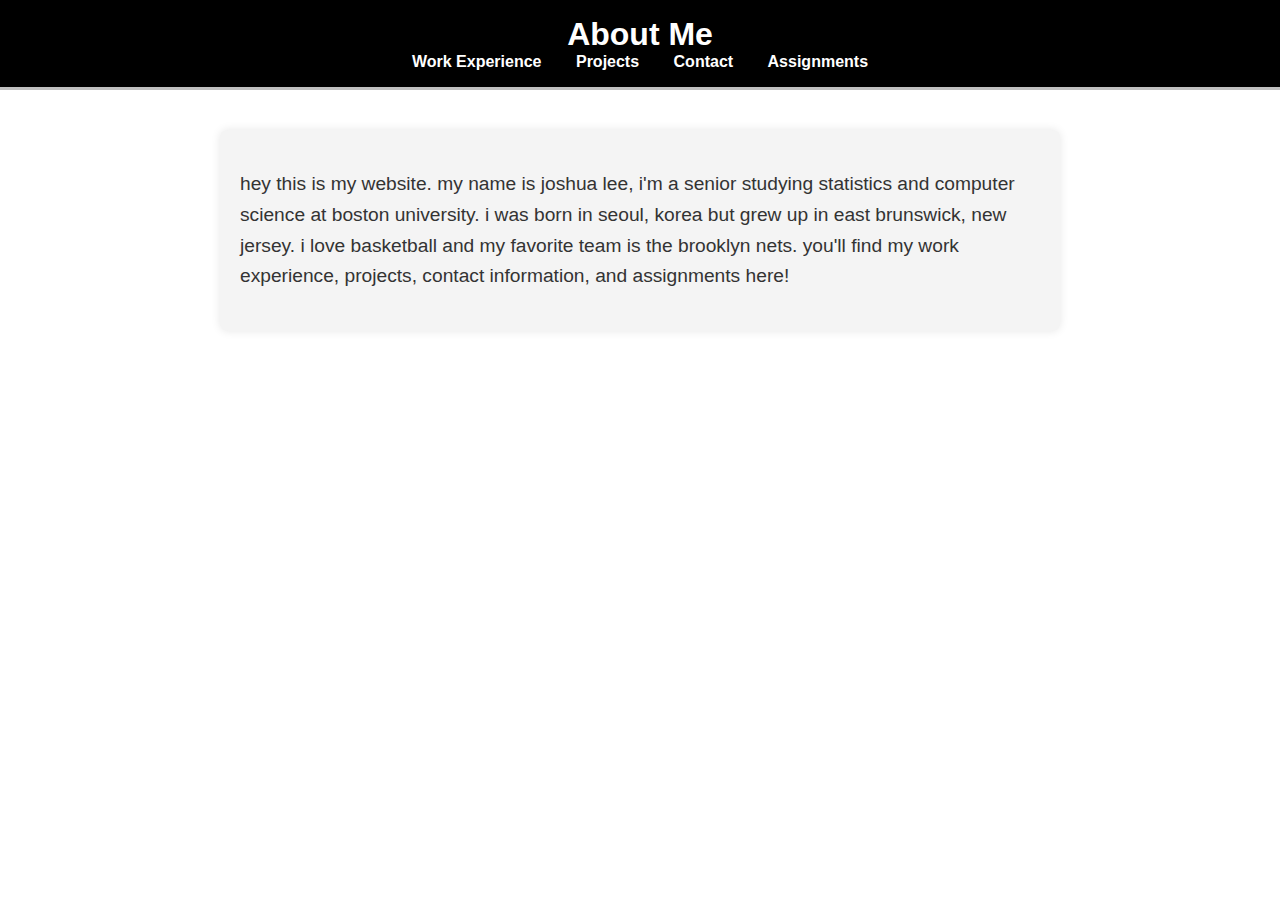
<file: index.html>
<!DOCTYPE html>
<html lang="en">
<head>
    <meta charset="UTF-8">
    <meta name="viewport" content="width=device-width, initial-scale=1.0">
    <link rel="stylesheet" href="style.css">
    <title>About Me</title>
</head>
<body>
    <header>
        <h1>About Me</h1>
        <nav>
            <a href="work-experience.html">Work Experience</a>
            <a href="projects.html">Projects</a>
            <a href="contact.html">Contact</a>
            <a href="assignments.html">Assignments</a>
        </nav>
    </header>
    <section>
        <p>hey this is my website. my name is joshua lee, i'm a senior studying statistics and computer science at boston university. i was born in seoul, korea but grew up in east brunswick, new jersey. i love basketball and my favorite team is the brooklyn nets. you'll find my work experience, projects, contact information, and assignments here!</p>
    </section>
</body>
</html>
</file>
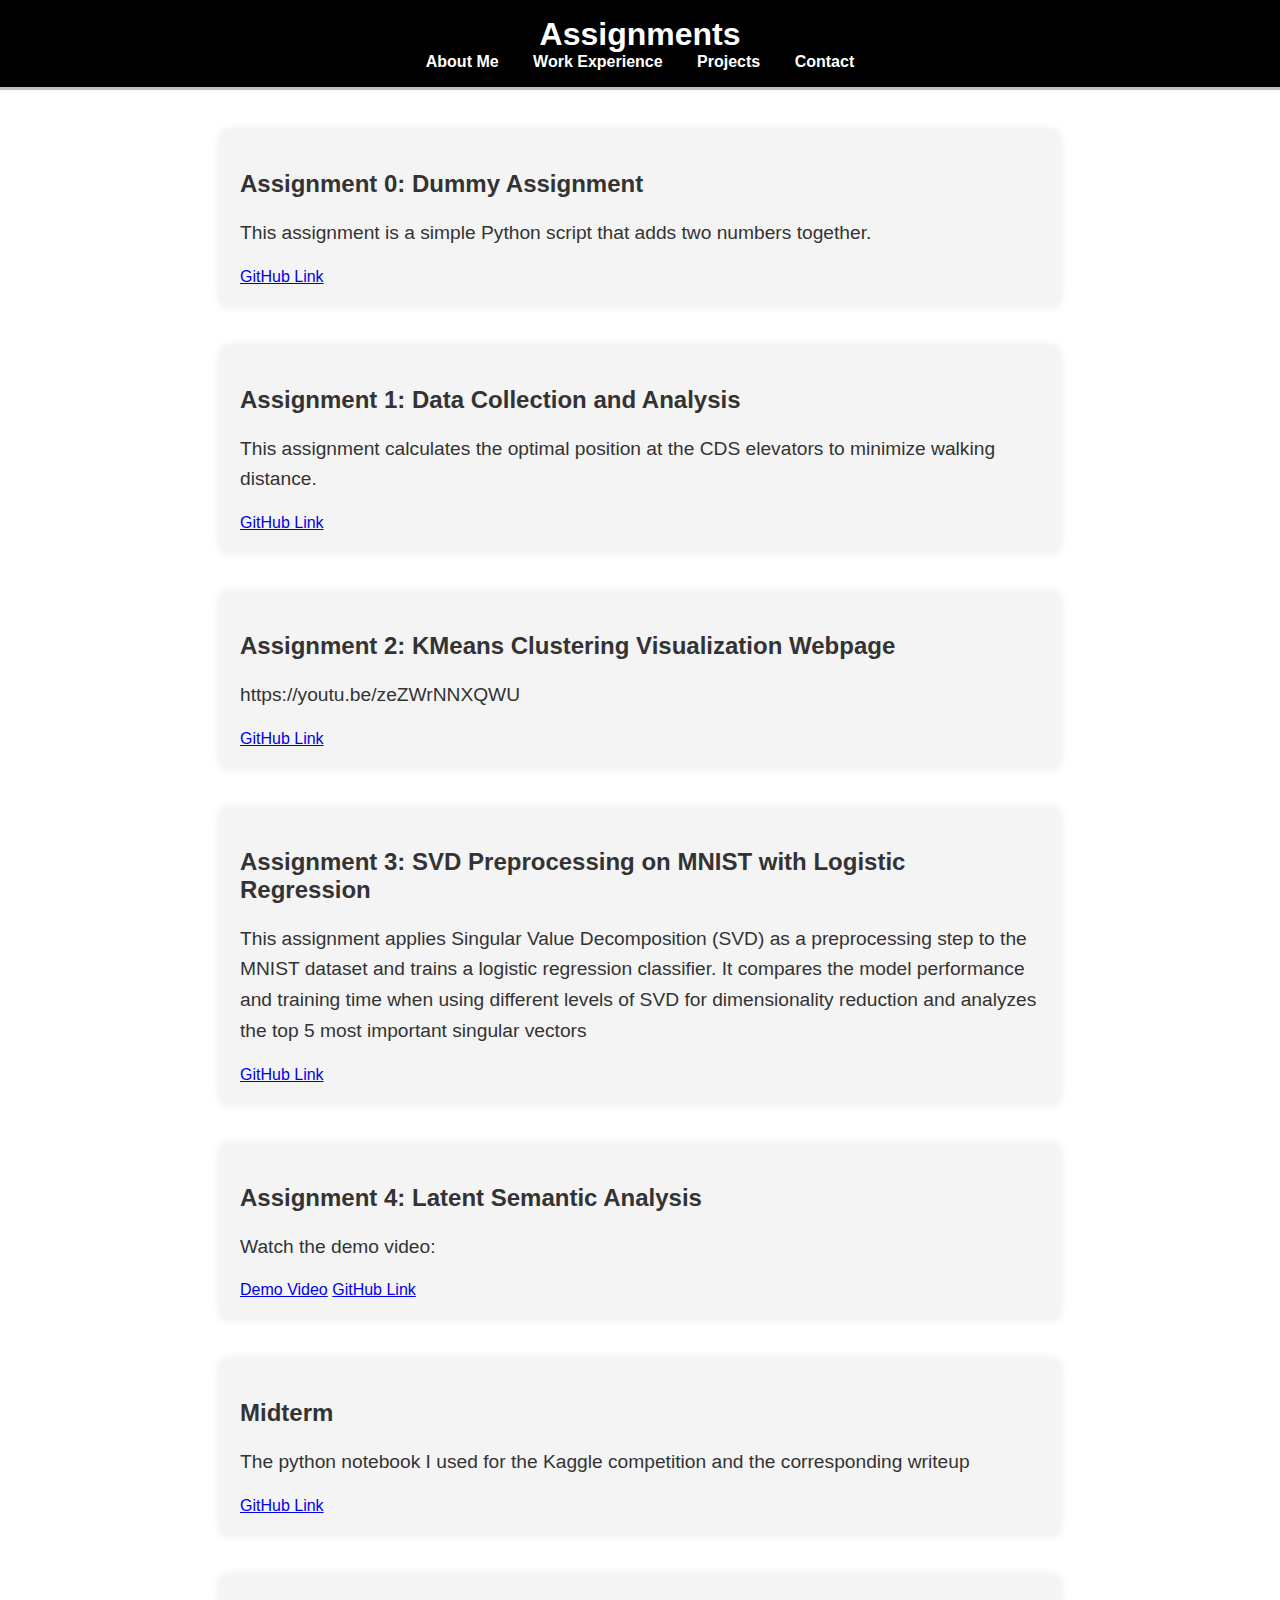
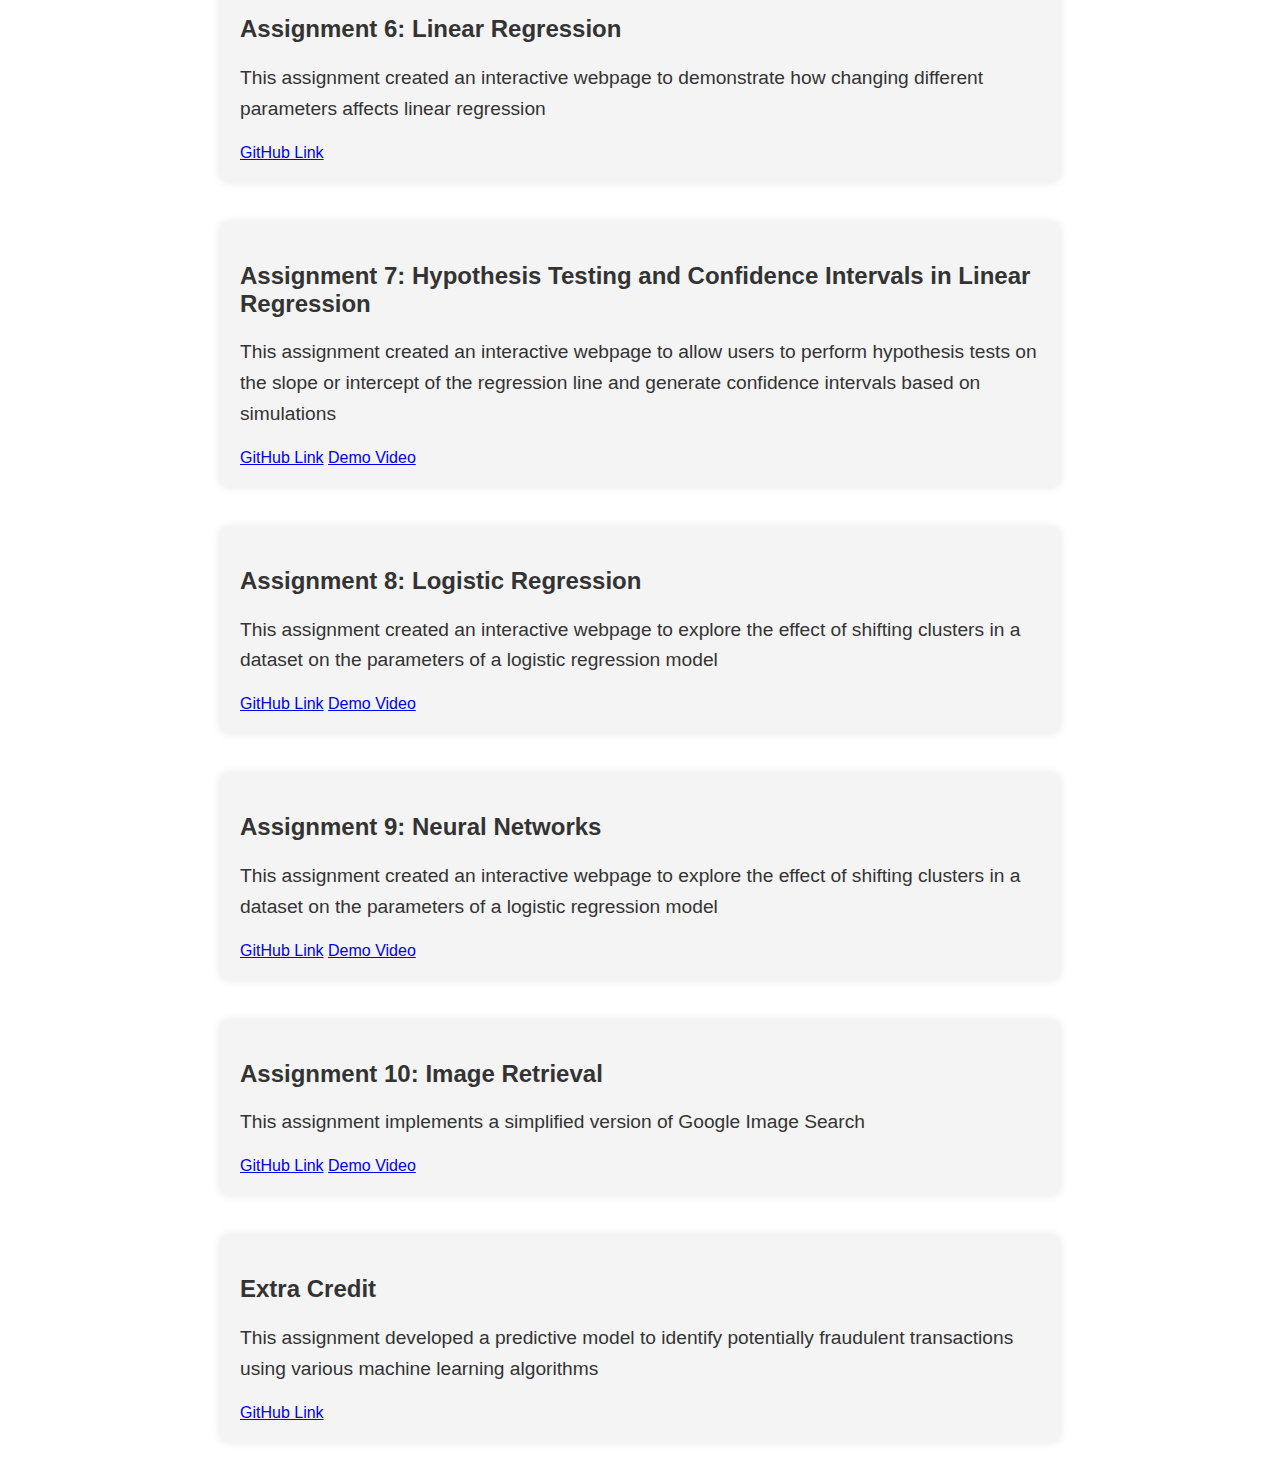
<file: assignments.html>
<!DOCTYPE html>
<html lang="en">
<head>
    <meta charset="UTF-8">
    <meta name="viewport" content="width=device-width, initial-scale=1.0">
    <link rel="stylesheet" href="style.css">
    <title>Assignments</title>
</head>
<body>
    <header>
        <h1>Assignments</h1>
        <nav>
            <a href="index.html">About Me</a>
            <a href="work-experience.html">Work Experience</a>
            <a href="projects.html">Projects</a>
            <a href="contact.html">Contact</a>
        </nav>
    </header>
    <section>
        <h2>Assignment 0: Dummy Assignment</h2>
        <p>This assignment is a simple Python script that adds two numbers together.</p>
        <a href="https://github.com/jgl0221/jgl0221-assignment-0">GitHub Link</a>
    </section>
    <section>
        <h2>Assignment 1: Data Collection and Analysis</h2>
        <p>This assignment calculates the optimal position at the CDS elevators to minimize walking distance.</p>
        <a href="https://github.com/jgl0221/jlee0221-assignment-1">GitHub Link</a>
    </section>
    <section>
        <h2>Assignment 2: KMeans Clustering Visualization Webpage</h2>
        <p>https://youtu.be/zeZWrNNXQWU</p>
        <a href="https://github.com/jgl0221/jlee0221-assignment-2">GitHub Link</a>
    </section>
    <section>
        <h2>Assignment 3: SVD Preprocessing on MNIST with Logistic Regression</h2>
        <p>This assignment applies Singular Value Decomposition (SVD) as a 
            preprocessing step to the MNIST dataset and trains a logistic regression classifier. 
            It compares the model performance and training time when using different
            levels of SVD for dimensionality reduction and analyzes the top 5 most important singular vectors </p>
        <a href="https://github.com/jgl0221/jlee0221-assignment-3">GitHub Link</a>
    </section>
    <section>
        <h2>Assignment 4: Latent Semantic Analysis</h2>
        <p>Watch the demo video:</p>
        <a href="https://github.com/jgl0221/jgl0221.github.io/releases/tag/v.1.0.0" target="_blank">Demo Video</a>
        <a href="https://github.com/jgl0221/jlee0221-assignment-4">GitHub Link</a>
    </section>
    <section>
        <h2>Midterm</h2>
        <p>The python notebook I used for the Kaggle competition and the corresponding writeup</p>
        <a href="https://github.com/jgl0221/Midterm">GitHub Link</a>
    </section>
    <section>
        <h2>Assignment 6: Linear Regression</h2>
        <p>This assignment created an interactive webpage to demonstrate how changing different parameters affects linear regression</p>
        <a href="https://github.com/jgl0221/jlee0221-assignment-6">GitHub Link</a>
    </section>
    <section>
        <h2>Assignment 7: Hypothesis Testing and Confidence Intervals in Linear Regression</h2>
        <p>This assignment created an interactive webpage to allow users to perform hypothesis tests on the slope or intercept of the regression line and generate confidence intervals based on simulations</p>
        <a href="https://github.com/jgl0221/jlee0221-assignment-7">GitHub Link</a>
        <a href="https://youtu.be/SOTOVxUZ62o">Demo Video</a>
    </section>
    <section>
        <h2>Assignment 8: Logistic Regression</h2>
        <p>This assignment created an interactive webpage to explore the effect of shifting clusters in a dataset on the parameters of a logistic regression model</p>
        <a href="https://github.com/jgl0221/jlee0221-assignment-8">GitHub Link</a>
        <a href="https://youtu.be/p66QqA2BTug">Demo Video</a>
    </section>
    <section>
        <h2>Assignment 9: Neural Networks</h2>
        <p>This assignment created an interactive webpage to explore the effect of shifting clusters in a dataset on the parameters of a logistic regression model</p>
        <a href="https://github.com/jgl0221/jlee0221-assignment-9">GitHub Link</a>
        <a href="https://youtu.be/Nq7NeO65vyk">Demo Video</a>
    </section>
    <section>
        <h2>Assignment 10: Image Retrieval</h2>
        <p>This assignment implements a simplified version of Google Image Search</p>
        <a href="https://github.com/jgl0221/jlee0221-assignment-10">GitHub Link</a>
        <a href="https://youtu.be/Nq7NeO65vyk">Demo Video</a>
    </section>
    <section>
        <h2>Extra Credit</h2>
        <p>This assignment developed a predictive model to identify potentially fraudulent transactions using various machine learning algorithms</p>
        <a href="https://github.com/jgl0221/jlee0221-extracredit">GitHub Link</a>
    </section>
</body>
</html>
</file>
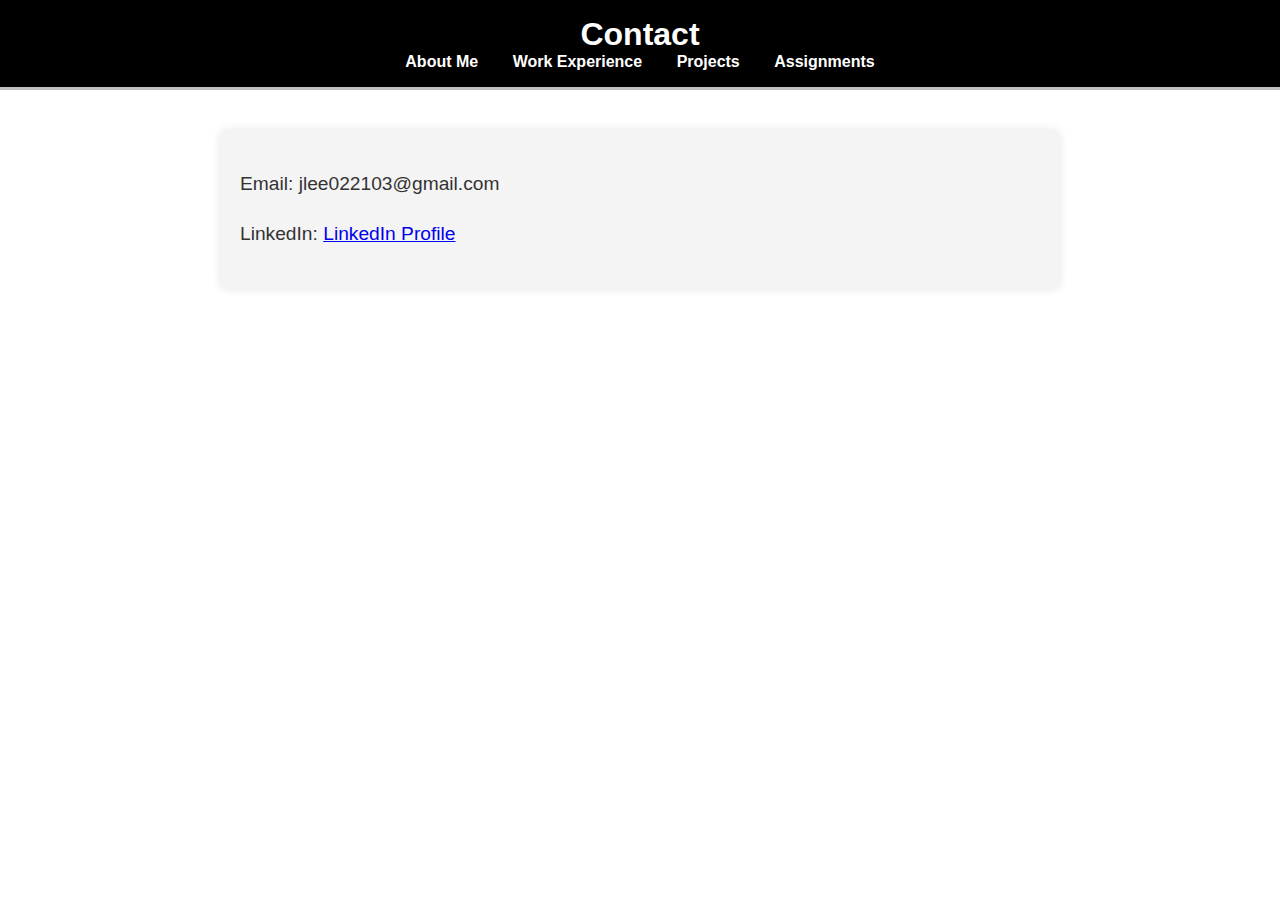
<file: contact.html>
<!DOCTYPE html>
<html lang="en">
<head>
    <meta charset="UTF-8">
    <meta name="viewport" content="width=device-width, initial-scale=1.0">
    <link rel="stylesheet" href="style.css">
    <title>Contact</title>
</head>
<body>
    <header>
        <h1>Contact</h1>
        <nav>
            <a href="index.html">About Me</a>
            <a href="work-experience.html">Work Experience</a>
            <a href="projects.html">Projects</a>
            <a href="assignments.html">Assignments</a>
        </nav>
    </header>
    <section>
        <p>Email: jlee022103@gmail.com</p>
        <p>LinkedIn: <a href="https://www.linkedin.com/in/joshuagihyunlee/">LinkedIn Profile</a></p>
    </section>
</body>
</html>
</file>
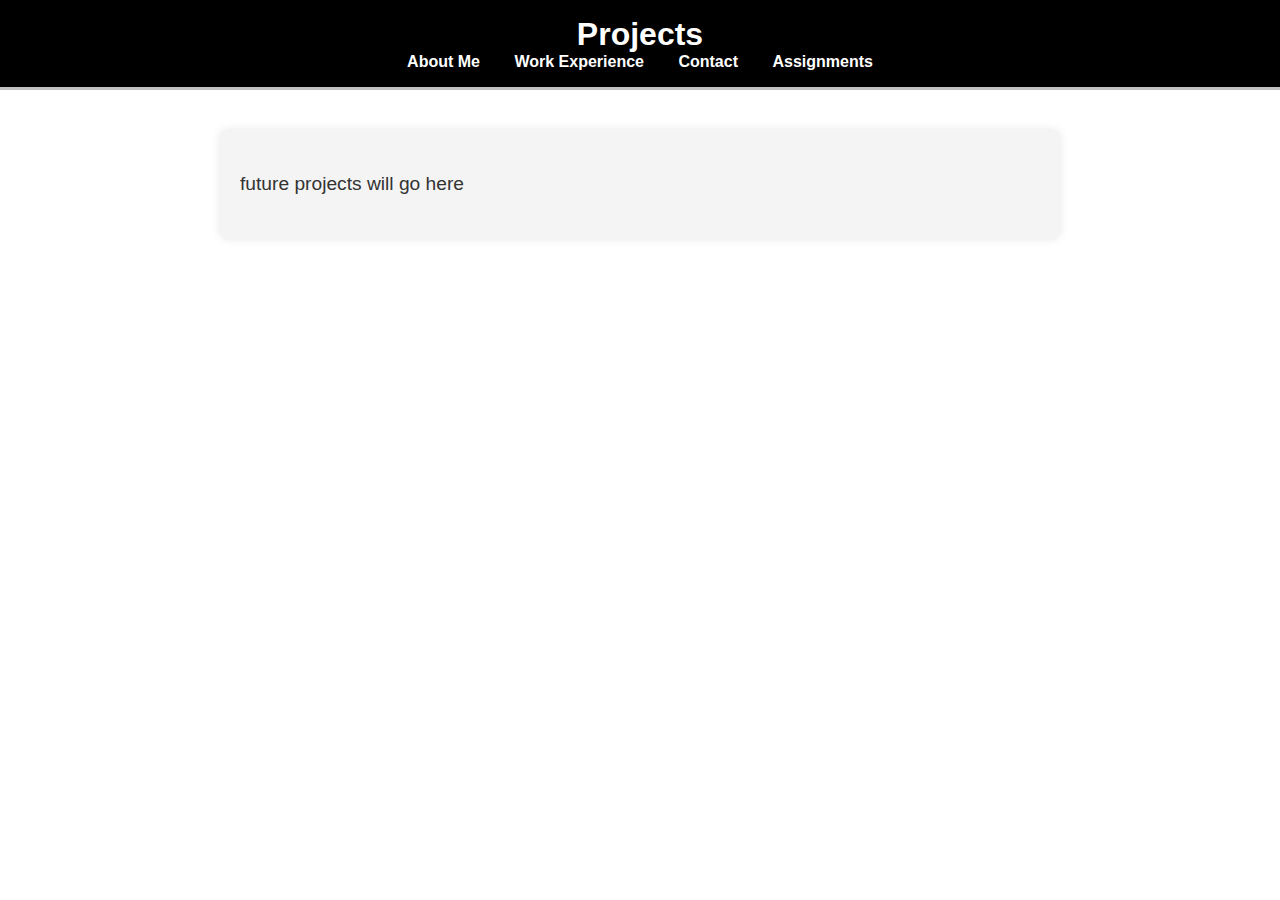
<file: projects.html>
<!DOCTYPE html>
<html lang="en">
<head>
    <meta charset="UTF-8">
    <meta name="viewport" content="width=device-width, initial-scale=1.0">
    <link rel="stylesheet" href="style.css">
    <title>Projects</title>
</head>
<body>
    <header>
        <h1>Projects</h1>
        <nav>
            <a href="index.html">About Me</a>
            <a href="work-experience.html">Work Experience</a>
            <a href="contact.html">Contact</a>
            <a href="assignments.html">Assignments</a>
        </nav>
    </header>
    <section>
        <p>future projects will go here </p>
    </section>
</body>
</html>
</file>
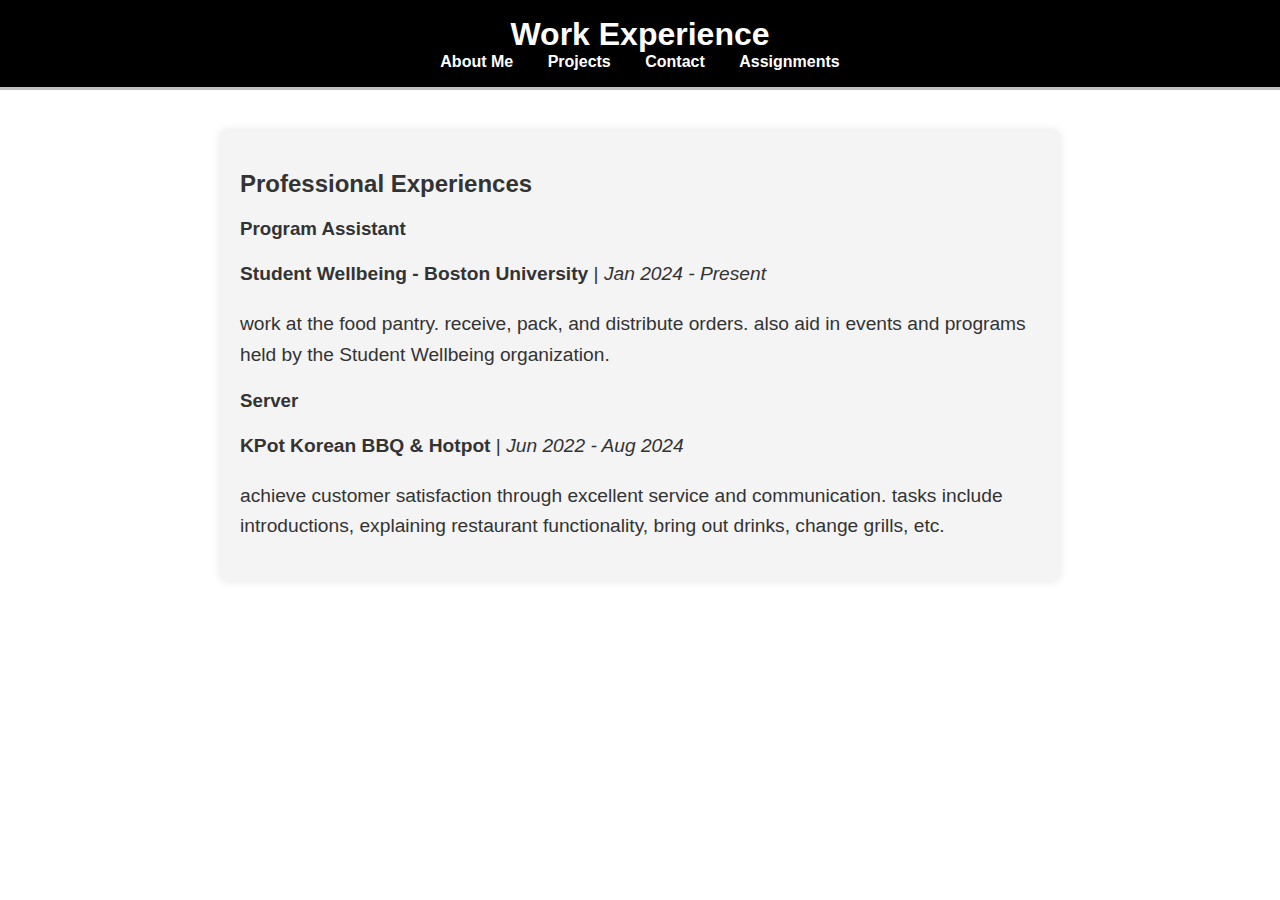
<file: work-experience.html>
<!DOCTYPE html>
<html lang="en">
<head>
    <meta charset="UTF-8">
    <meta name="viewport" content="width=device-width, initial-scale=1.0">
    <link rel="stylesheet" href="style.css">
    <title>Work Experience</title>
</head>
<body>
    <header>
        <h1>Work Experience</h1>
        <nav>
            <a href="index.html">About Me</a>
            <a href="projects.html">Projects</a>
            <a href="contact.html">Contact</a>
            <a href="assignments.html">Assignments</a>
        </nav>
    </header>
    <section>
        <h2>Professional Experiences</h2>
        
        <!-- Experience 1 -->
        <div class="experience">
            <h3>Program Assistant</h3>
            <p><strong>Student Wellbeing - Boston University</strong> | <em>Jan 2024 - Present</em></p>
            <p>work at the food pantry. receive, pack, and distribute orders.
            also aid in events and programs held by the Student Wellbeing organization.
            </p>
        </div>

        <!-- Experience 2 -->
        <div class="experience">
            <h3>Server</h3>
            <p><strong>KPot Korean BBQ & Hotpot</strong> | <em>Jun 2022 - Aug 2024</em></p>
            <p>achieve customer satisfaction through excellent service and communication.
            tasks include introductions, explaining restaurant functionality, bring out drinks, change grills, etc. 
            </p>
        </div>
    </section>
</body>
</html>
</file>
<file: style.css>
body {
    font-family: 'Arial', sans-serif;
    background-color: #ffffff;
    color: #333333;
    margin: 0;
    padding: 0;
}

header {
    background-color: #000000; /* Brooklyn Nets black */
    color: #ffffff;
    padding: 1em;
    text-align: center;
    border-bottom: 3px solid #c0c0c0; /* Light gray Nets accent */
}

h1 {
    font-size: 2em;
    margin: 0;
}

nav a {
    color: #ffffff;
    margin: 0 15px;
    text-decoration: none;
    font-weight: bold;
}

nav a:hover {
    color: #c0c0c0;
}

section {
    padding: 20px;
    max-width: 800px;
    margin: 40px auto;
    background-color: #f4f4f4;
    border-radius: 8px;
    box-shadow: 0px 0px 10px rgba(0, 0, 0, 0.1);
}

p {
    font-size: 1.2em;
    line-height: 1.6;
}
</file>
